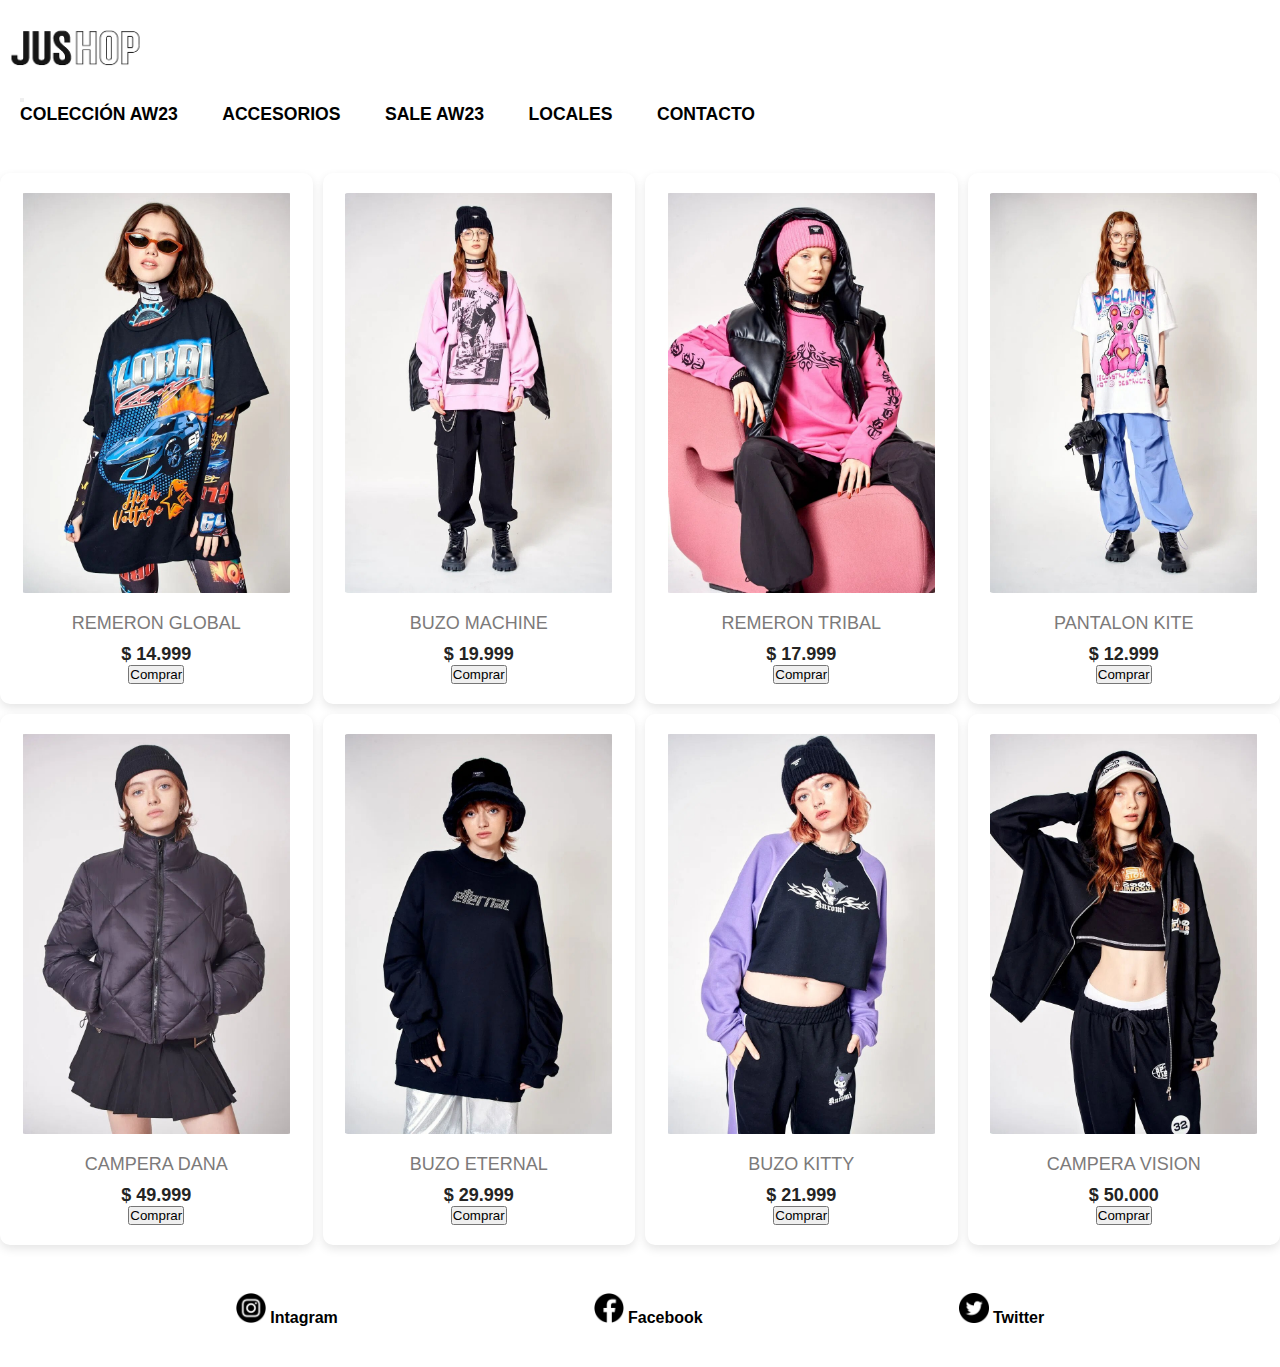
<file: pages/index.html>
<!DOCTYPE html>
<html lang="en">

<head>
    <meta charset="UTF-8">
    <meta name="viewport" content="width=device-width, initial-scale=1.0">
    <title>Jushop</title>
    <link rel="stylesheet" href="/css/style.css">
    <link href="https://cdn.jsdelivr.net/npm/bootstrap@5.3.1/dist/css/bootstrap.min.css" rel="stylesheet"
        integrity="sha384-4bw+/aepP/YC94hEpVNVgiZdgIC5+VKNBQNGCHeKRQN+PtmoHDEXuppvnDJzQIu9" crossorigin="anonymous">
    <script src="https://cdn.jsdelivr.net/npm/bootstrap@5.3.1/dist/js/bootstrap.bundle.min.js"
        integrity="sha384-HwwvtgBNo3bZJJLYd8oVXjrBZt8cqVSpeBNS5n7C8IVInixGAoxmnlMuBnhbgrkm"
        crossorigin="anonymous"></script>

</head>

<body>

    <header>
        <nav class="navbar navbar-expand-lg navbar-white bg-white">

            <div class="container-fluid">

                <a class="navbar-brand" href="#">
                    <div>
                        <img src="/img/logo.png" alt="Logo Jushop" class="logo">
                    </div>
                </a>

                <button class="navbar-toggler" type="button" data-bs-toggle="collapse" data-bs-target="#navbarNav"
                    aria-controls="navbarNav" aria-expanded="false" aria-label="Toggle navigation">
                    <span class="navbar-toggler-icon"></span>
                </button>

                <div class="collapse navbar-collapse" id="navbarNav">
                    <ul class="navbar-nav">
                        <li class="nav-item" id="item-1"><a class="nav-link" id="a-link" href="index.html">Colección
                                Aw23</a></li>
                        <li class="nav-item"><a class="nav-link" id="a-link"
                                href="/pages/accesorios.html">Accesorios</a></li>
                        <li class="nav-item"><a class="nav-link" id="a-link" href="/pages/sale.html">Sale Aw23</a></li>
                        <li class="nav-item"><a class="nav-link" id="a-link" href="/pages/locales.html">Locales</a></li>
                        <li class="nav-item"><a class="nav-link" id="a-link" href="/pages/contacto.html">Contacto</a>
                        </li>
                    </ul>
                </div>
            </div>
        </nav>
    </header>

    <main class="contenedorRopa">
        <div class="ropa">
            <img class="ropaImagen" id="pum" src="/img/remeron vestido global.jpg" alt="Remeron global">
            <h3 class="ropaTitulo"> Remeron global </h3>
            <p class="ropaPrecio"> $ 14.999</p>
            <button class="ropaBtn"> Comprar </button>
        </div>

        <div class="ropa">
            <img class="ropaImagen" id="pum" src="/img/buzo mhd machine.jpg" alt="Buzo machine">
            <h3 class="ropaTitulo"> Buzo machine </h3>
            <p class="ropaPrecio"> $ 19.999</p>
            <button class="ropaBtn"> Comprar </button>
        </div>

        <div class="ropa">
            <img class="ropaImagen" id="pum" src="/img/remeron 47 tribal.jpg" alt="Remeron tribal">
            <h3 class="ropaTitulo"> Remeron tribal </h3>
            <p class="ropaPrecio"> $ 17.999</p>
            <button class="ropaBtn"> Comprar </button>
        </div>

        <div class="ropa">
            <img class="ropaImagen" id="pum" src="/img/pantalon kite.jpg" alt="Pantalon kite">
            <h3 class="ropaTitulo">Pantalon kite</h3>
            <p class="ropaPrecio"> $ 12.999</p>
            <button class="ropaBtn"> Comprar </button>
        </div>

        <div class="ropa">
            <img class="ropaImagen" id="pum" src="/img/campera dana.jpg" alt="Campera dana">
            <h3 class="ropaTitulo"> Campera dana </h3>
            <p class="ropaPrecio"> $ 49.999</p>
            <button class="ropaBtn"> Comprar </button>
        </div>

        <div class="ropa">
            <img class="ropaImagen" id="pum" src="/img/buzo eternal.jpg" alt="Buzo eternal">
            <h3 class="ropaTitulo"> Buzo eternal </h3>
            <p class="ropaPrecio"> $ 29.999</p>
            <button class="ropaBtn"> Comprar </button>
        </div>

        <div class="ropa">
            <img class="ropaImagen" id="pum" src="/img/buzo kitty tribal h_webp.jpg" alt="Buzo kitty">
            <h3 class="ropaTitulo"> Buzo kitty </h3>
            <p class="ropaPrecio"> $ 21.999</p>
            <button class="ropaBtn"> Comprar </button>
        </div>

        <div class="ropa">
            <img class="ropaImagen" id="pum" src="/img/campera vision.jpg" alt="Campera vision">
            <h3 class="ropaTitulo"> Campera vision </h3>
            <p class="ropaPrecio"> $ 50.000</p>
            <button class="ropaBtn"> Comprar </button>
        </div>

    </main>

    <footer>
        <div class="footer">
            <a class="linkRedes" href="http://www.instagram.com/" target="_blank" rel="noopener noreferrer"> <img
                    src="/img/instagram.png" alt="" class="icon-footer"> Intagram</a>
            <a class="linkRedes" href="http://m.facebook.com/" target="_blank" rel="noopener noreferrer"> <img
                    src="/img/facebook.png" alt="" class="icon-footer"> Facebook</a>
            <a class="linkRedes" href="http://twitter.com/" target="_blank" rel="noopener noreferrer"> <img
                    src="/img/twitter.png" alt="" class="icon-footer"> Twitter</a>
        </div>

    </footer>

</body>

</html>
</file>
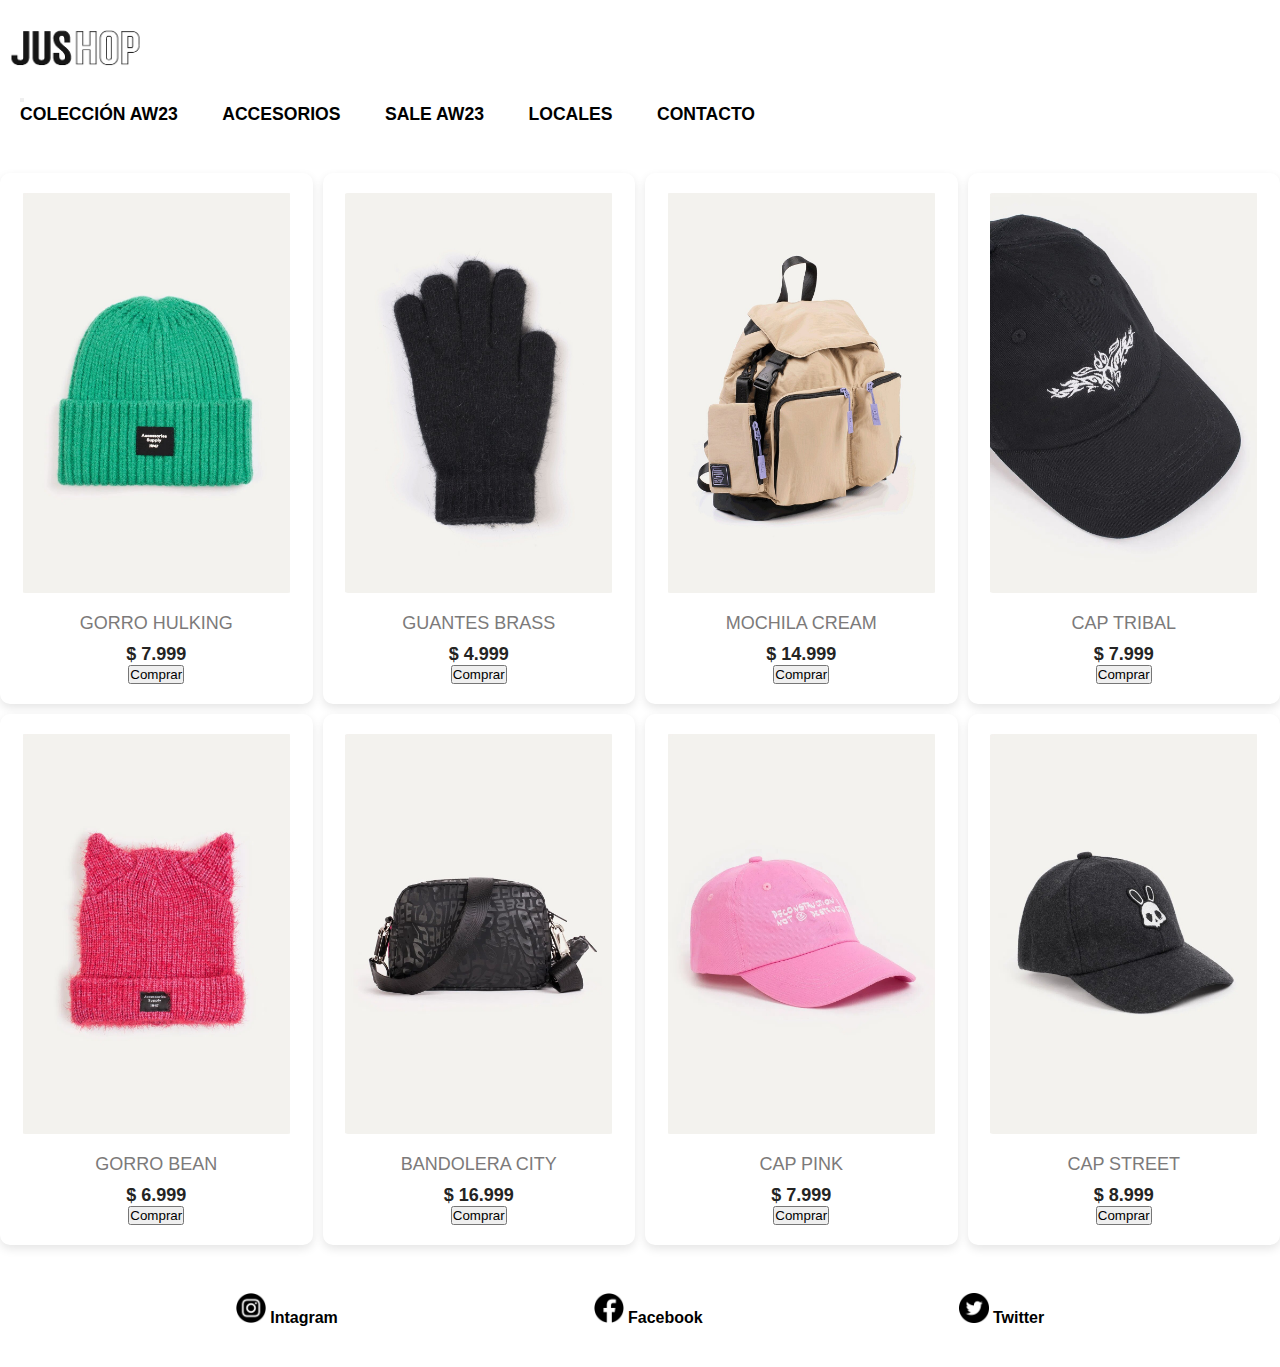
<file: pages/accesorios.html>
<!DOCTYPE html>
<html lang="en">

<head>
    <meta charset="UTF-8">
    <meta name="viewport" content="width=device-width, initial-scale=1.0">
    <title>Jushop</title>
    <link rel="stylesheet" href="/css/style.css">
    <link href="https://cdn.jsdelivr.net/npm/bootstrap@5.3.1/dist/css/bootstrap.min.css" rel="stylesheet"
        integrity="sha384-4bw+/aepP/YC94hEpVNVgiZdgIC5+VKNBQNGCHeKRQN+PtmoHDEXuppvnDJzQIu9" crossorigin="anonymous">
    <script src="https://cdn.jsdelivr.net/npm/bootstrap@5.3.1/dist/js/bootstrap.bundle.min.js"
        integrity="sha384-HwwvtgBNo3bZJJLYd8oVXjrBZt8cqVSpeBNS5n7C8IVInixGAoxmnlMuBnhbgrkm"
        crossorigin="anonymous"></script>
</head>

<body>
    <header>
        <nav class="navbar navbar-expand-lg navbar-white bg-white">

            <div class="container-fluid">

                <a class="navbar-brand" href="#">
                    <div>
                        <img src="/img/logo.png" alt="Logo Jushop" class="logo">
                    </div>
                </a>

                <button class="navbar-toggler" type="button" data-bs-toggle="collapse" data-bs-target="#navbarNav"
                    aria-controls="navbarNav" aria-expanded="false" aria-label="Toggle navigation">
                    <span class="navbar-toggler-icon"></span>
                </button>

                <div class="collapse navbar-collapse" id="navbarNav">
                    <ul class="navbar-nav">
                        <li class="nav-item" id="item-1"><a class="nav-link" id="a-link" href="index.html">Colección
                                Aw23</a></li>
                        <li class="nav-item"><a class="nav-link" id="a-link"
                                href="/pages/accesorios.html">Accesorios</a></li>
                        <li class="nav-item"><a class="nav-link" id="a-link" href="/pages/sale.html">Sale Aw23</a></li>
                        <li class="nav-item"><a class="nav-link" id="a-link" href="/pages/locales.html">Locales</a></li>
                        <li class="nav-item"><a class="nav-link" id="a-link" href="/pages/contacto.html">Contacto</a>
                        </li>
                    </ul>
                </div>
            </div>
        </nav>
    </header>

    <main class="contenedorRopa">
        <div class="ropa">
            <img class="ropaImagen" id="pum" src="/img/gorro hulking.jpg" alt="Gorro hulking">
            <h3 class="ropaTitulo"> Gorro hulking </h3>
            <p class="ropaPrecio"> $ 7.999</p>
            <button class="ropaBtn"> Comprar </button>
        </div>

        <div class="ropa">
            <img class="ropaImagen" id="pum" src="/img/guantes brass.jpg" alt="Guantes brass">
            <h3 class="ropaTitulo"> Guantes brass </h3>
            <p class="ropaPrecio"> $ 4.999</p>
            <button class="ropaBtn"> Comprar </button>
        </div>

        <div class="ropa">
            <img class="ropaImagen" id="pum" src="/img/mochila outdoor.jpg" alt="Mochila cream">
            <h3 class="ropaTitulo"> Mochila cream </h3>
            <p class="ropaPrecio"> $ 14.999</p>
            <button class="ropaBtn"> Comprar </button>
        </div>

        <div class="ropa">
            <img class="ropaImagen" id="pum" src="/img/cap tribal.jpg" alt="Cap tribal">
            <h3 class="ropaTitulo"> Cap tribal </h3>
            <p class="ropaPrecio"> $ 7.999</p>
            <button class="ropaBtn"> Comprar </button>
        </div>

        <div class="ropa">
            <img class="ropaImagen" id="pum" src="/img/gorro lugs.jpg" alt="Gorro bean">
            <h3 class="ropaTitulo"> Gorro bean </h3>
            <p class="ropaPrecio"> $ 6.999</p>
            <button class="ropaBtn"> Comprar </button>
        </div>

        <div class="ropa">
            <img class="ropaImagen" id="pum" src="/img/bandolera.jpg" alt="Bandolera city">
            <h3 class="ropaTitulo"> Bandolera city </h3>
            <p class="ropaPrecio"> $ 16.999</p>
            <button class="ropaBtn"> Comprar </button>
        </div>

        <div class="ropa">
            <img class="ropaImagen" id="pum" src="/img/cap disclaimer.jpg" alt="Cap pink">
            <h3 class="ropaTitulo"> Cap pink </h3>
            <p class="ropaPrecio"> $ 7.999</p>
            <button class="ropaBtn"> Comprar </button>
        </div>


        <div class="ropa">
            <img class="ropaImagen" id="pum" src="/img/cap street.jpg" alt="Cap street">
            <h3 class="ropaTitulo"> Cap street </h3>
            <p class="ropaPrecio"> $ 8.999</p>
            <button class="ropaBtn"> Comprar </button>
        </div>

    </main>

    <footer>
        <div class="footer">
            <a class="linkRedes" href="http://www.instagram.com/" target="_blank" rel="noopener noreferrer"> <img
                    src="/img/instagram.png" alt="" class="icon-footer"> Intagram</a>
            <a class="linkRedes" href="http://m.facebook.com/" target="_blank" rel="noopener noreferrer"> <img
                    src="/img/facebook.png" alt="" class="icon-footer"> Facebook</a>
            <a class="linkRedes" href="http://twitter.com/" target="_blank" rel="noopener noreferrer"> <img
                    src="/img/twitter.png" alt="" class="icon-footer"> Twitter</a>
        </div>

    </footer>

</body>

</html>
</file>
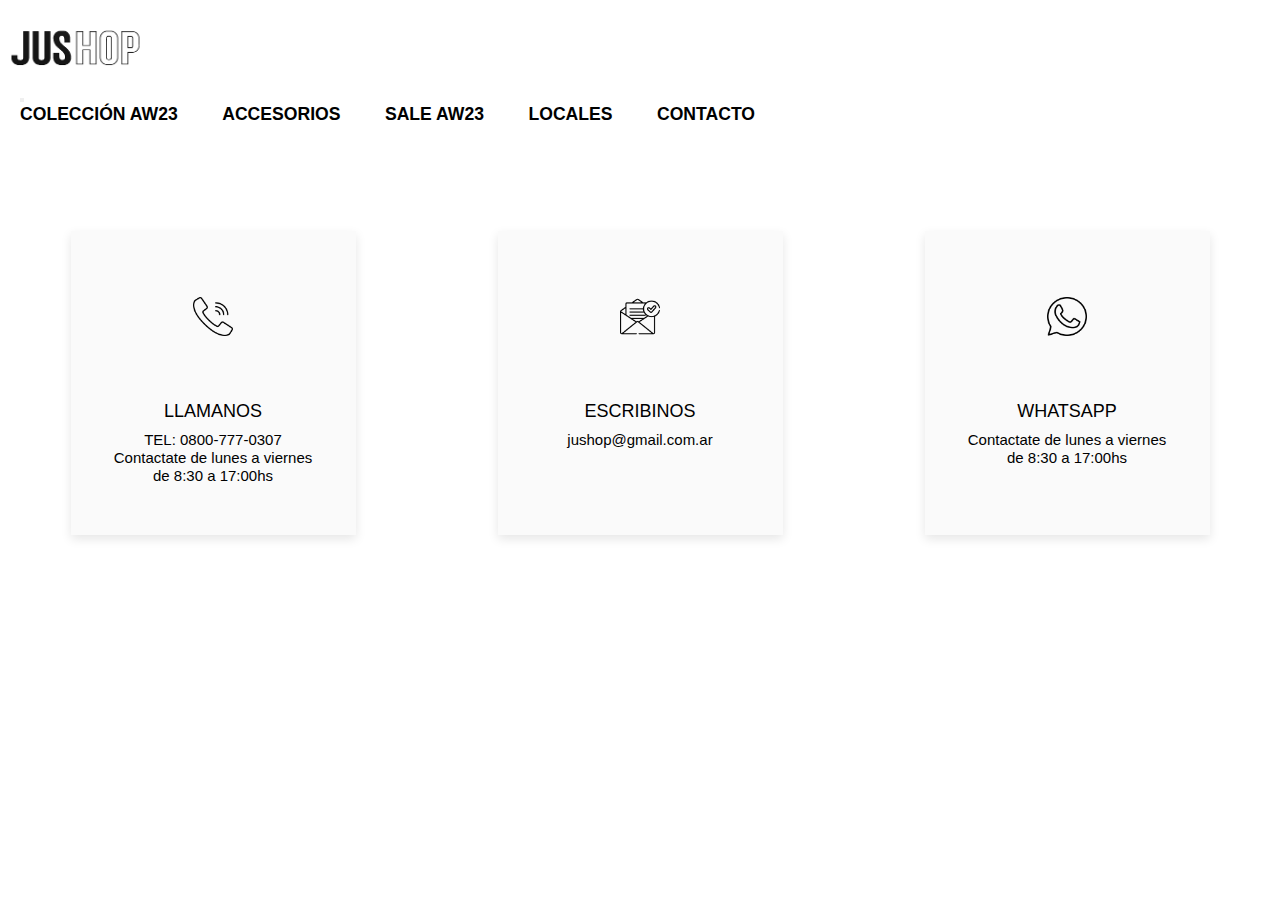
<file: pages/contacto.html>
<!DOCTYPE html>
<html lang="en">

<head>
    <meta charset="UTF-8">
    <meta name="viewport" content="width=device-width, initial-scale=1.0">
    <title>Jushop</title>
    <link rel="stylesheet" href="/css/style.css">
    <link href="https://cdn.jsdelivr.net/npm/bootstrap@5.3.1/dist/css/bootstrap.min.css" rel="stylesheet"
        integrity="sha384-4bw+/aepP/YC94hEpVNVgiZdgIC5+VKNBQNGCHeKRQN+PtmoHDEXuppvnDJzQIu9" crossorigin="anonymous">
    <script src="https://cdn.jsdelivr.net/npm/bootstrap@5.3.1/dist/js/bootstrap.bundle.min.js"
        integrity="sha384-HwwvtgBNo3bZJJLYd8oVXjrBZt8cqVSpeBNS5n7C8IVInixGAoxmnlMuBnhbgrkm"
        crossorigin="anonymous"></script>

</head>

<body>

    <header>
        <nav class="navbar navbar-expand-lg navbar-white bg-white">

            <div class="container-fluid">

                <a class="navbar-brand" href="#">
                    <div>
                        <img src="/img/logo.png" alt="Logo Jushop" class="logo">
                    </div>
                </a>

                <button class="navbar-toggler" type="button" data-bs-toggle="collapse" data-bs-target="#navbarNav"
                    aria-controls="navbarNav" aria-expanded="false" aria-label="Toggle navigation">
                    <span class="navbar-toggler-icon"></span>
                </button>

                <div class="collapse navbar-collapse" id="navbarNav">
                    <ul class="navbar-nav">
                        <li class="nav-item" id="item-1"><a class="nav-link" id="a-link" href="index.html">Colección
                                Aw23</a></li>
                        <li class="nav-item"><a class="nav-link" id="a-link"
                                href="/pages/accesorios.html">Accesorios</a></li>
                        <li class="nav-item"><a class="nav-link" id="a-link" href="/pages/sale.html">Sale Aw23</a></li>
                        <li class="nav-item"><a class="nav-link" id="a-link" href="/pages/locales.html">Locales</a></li>
                        <li class="nav-item"><a class="nav-link" id="a-link" href="/pages/contacto.html">Contacto</a>
                        </li>
                    </ul>
                </div>
            </div>
        </nav>
    </header>


    <main class="contenedorContacto">
        <div class="contacto">
            <img class="contactoImagen" src="/img/llamada.png" alt="">
            <h3 class="contactoTitulo"> Llamanos </h3>
            <p class="contactoTxt"> TEL: 0800-777-0307 </p>
            <p class="contactoTxt"> Contactate de lunes a viernes </p>
            <p class="contactoTxt"> de 8:30 a 17:00hs </p>
        </div>

        <div class="contacto">
            <img class="contactoImagen" src="/img/correo-electronico.png" alt="">
            <h3 class="contactoTitulo"> Escribinos </h3>
            <p class="contactoTxt"> jushop@gmail.com.ar </p>
        </div>

        <div class="contacto">
            <img class="contactoImagen" src="/img/whatsapp.png" alt="">
            <h3 class="contactoTitulo"> Whatsapp </h3>
            <p class="contactoTxt">Contactate de lunes a viernes </p>
            <p class="contactoTxt"> de 8:30 a 17:00hs </p>
        </div>

    </main>
</body>

</html>
</file>
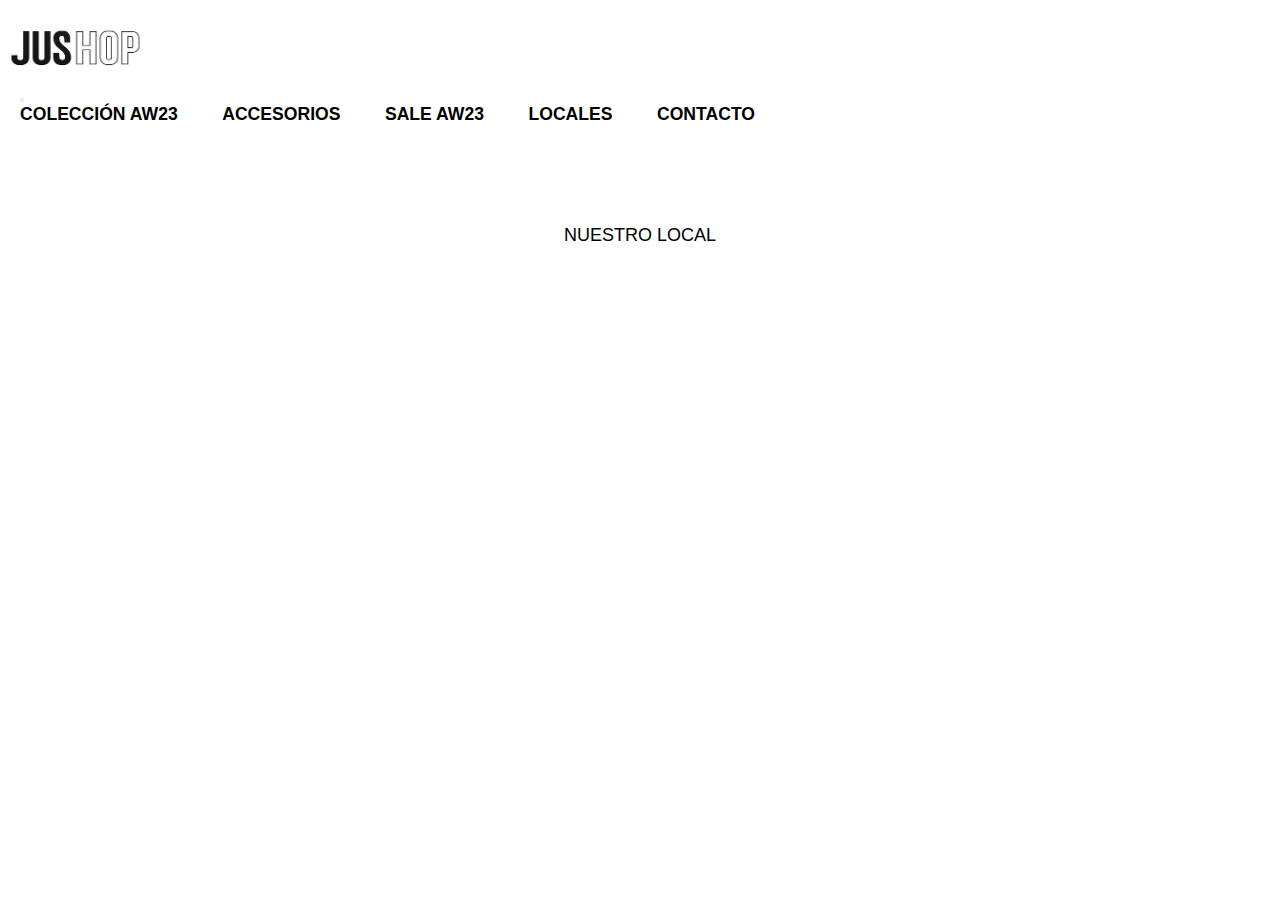
<file: pages/locales.html>
<!DOCTYPE html>
<html lang="en">

<head>
    <meta charset="UTF-8">
    <meta name="viewport" content="width=device-width, initial-scale=1.0">
    <title>Jushop</title>
    <link rel="stylesheet" href="/css/style.css">
    <link href="https://cdn.jsdelivr.net/npm/bootstrap@5.3.1/dist/css/bootstrap.min.css" rel="stylesheet"
        integrity="sha384-4bw+/aepP/YC94hEpVNVgiZdgIC5+VKNBQNGCHeKRQN+PtmoHDEXuppvnDJzQIu9" crossorigin="anonymous">
    <script src="https://cdn.jsdelivr.net/npm/bootstrap@5.3.1/dist/js/bootstrap.bundle.min.js"
        integrity="sha384-HwwvtgBNo3bZJJLYd8oVXjrBZt8cqVSpeBNS5n7C8IVInixGAoxmnlMuBnhbgrkm"
        crossorigin="anonymous"></script>
</head>

<body>
    <header>
        <nav class="navbar navbar-expand-lg navbar-white bg-white">

            <div class="container-fluid">

                <a class="navbar-brand" href="#">
                    <div>
                        <img src="/img/logo.png" alt="Logo Jushop" class="logo">
                    </div>
                </a>

                <button class="navbar-toggler" type="button" data-bs-toggle="collapse" data-bs-target="#navbarNav"
                    aria-controls="navbarNav" aria-expanded="false" aria-label="Toggle navigation">
                    <span class="navbar-toggler-icon"></span>
                </button>

                <div class="collapse navbar-collapse" id="navbarNav">
                    <ul class="navbar-nav">
                        <li class="nav-item" id="item-1"><a class="nav-link" id="a-link" href="index.html">Colección
                                Aw23</a></li>
                        <li class="nav-item"><a class="nav-link" id="a-link"
                                href="/pages/accesorios.html">Accesorios</a></li>
                        <li class="nav-item"><a class="nav-link" id="a-link" href="/pages/sale.html">Sale Aw23</a></li>
                        <li class="nav-item"><a class="nav-link" id="a-link" href="/pages/locales.html">Locales</a></li>
                        <li class="nav-item"><a class="nav-link" id="a-link" href="/pages/contacto.html">Contacto</a>
                        </li>
                    </ul>
                </div>
            </div>
        </nav>
    </header>


    <main class="contenedorLocales">
        <div class="locales">
            <h1 class="localesTitulo"> Nuestro Local </h1>
            <iframe class="localesGps"
                src="https://www.google.com/maps/embed?pb=!1m18!1m12!1m3!1d13123.957583744297!2d-58.565810549999995!3d-34.6802171!2m3!1f0!2f0!3f0!3m2!1i1024!2i768!4f13.1!3m3!1m2!1s0x95bcc7721acd11c1%3A0x2639a476211f517c!2sSan%20Justo%20Shopping!5e0!3m2!1ses!2sar!4v1689465289607!5m2!1ses!2sar"
                width="600" height="450" style="border:0;" allowfullscreen="" loading="lazy"
                referrerpolicy="no-referrer-when-downgrade"></iframe>
            </iframe>
        </div>
    </main>

</body>

</html>
</file>
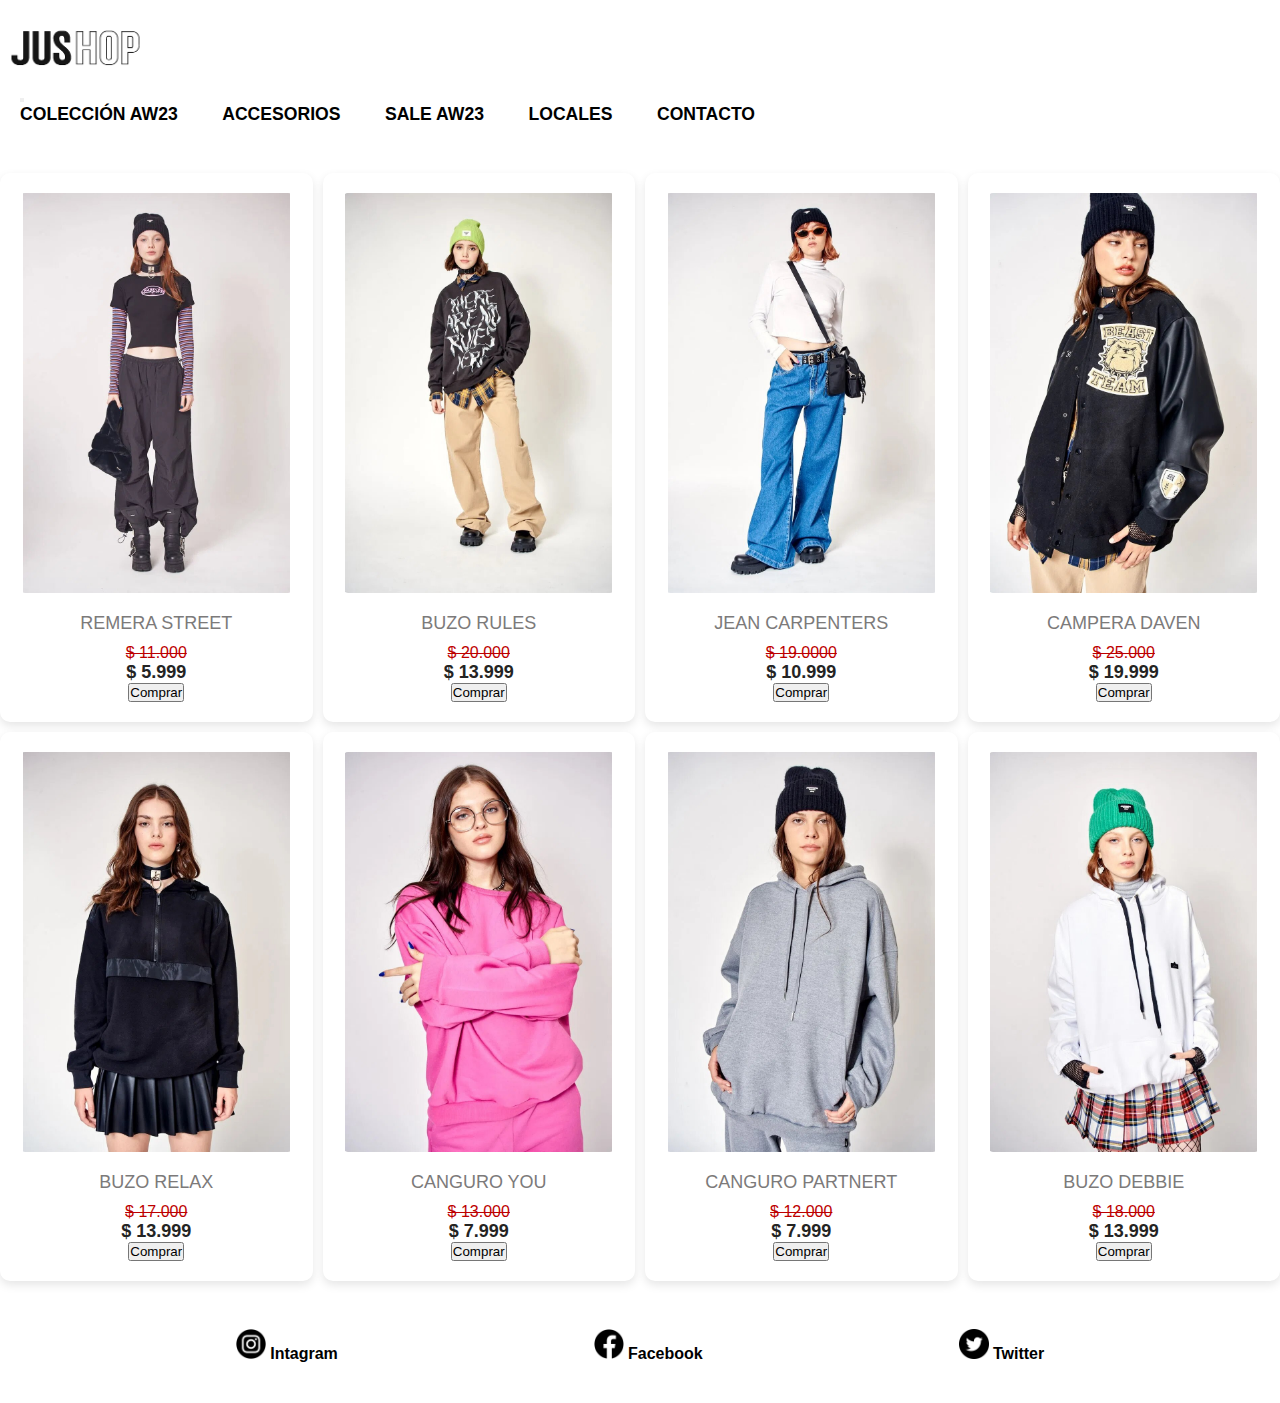
<file: pages/sale.html>
<!DOCTYPE html>
<html lang="en">

<head>
    <meta charset="UTF-8">
    <meta name="viewport" content="width=device-width, initial-scale=1.0">
    <title>Jushop</title>
    <link rel="stylesheet" href="/css/style.css">
    <link href="https://cdn.jsdelivr.net/npm/bootstrap@5.3.1/dist/css/bootstrap.min.css" rel="stylesheet"
        integrity="sha384-4bw+/aepP/YC94hEpVNVgiZdgIC5+VKNBQNGCHeKRQN+PtmoHDEXuppvnDJzQIu9" crossorigin="anonymous">
    <script src="https://cdn.jsdelivr.net/npm/bootstrap@5.3.1/dist/js/bootstrap.bundle.min.js"
        integrity="sha384-HwwvtgBNo3bZJJLYd8oVXjrBZt8cqVSpeBNS5n7C8IVInixGAoxmnlMuBnhbgrkm"
        crossorigin="anonymous"></script>
</head>

<body>
    <header>
        <nav class="navbar navbar-expand-lg navbar-white bg-white">

            <div class="container-fluid">

                <a class="navbar-brand" href="#">
                    <div>
                        <img src="/img/logo.png" alt="Logo Jushop" class="logo">
                    </div>
                </a>

                <button class="navbar-toggler" type="button" data-bs-toggle="collapse" data-bs-target="#navbarNav"
                    aria-controls="navbarNav" aria-expanded="false" aria-label="Toggle navigation">
                    <span class="navbar-toggler-icon"></span>
                </button>

                <div class="collapse navbar-collapse" id="navbarNav">
                    <ul class="navbar-nav">
                        <li class="nav-item" id="item-1"><a class="nav-link" id="a-link" href="index.html">Colección
                                Aw23</a></li>
                        <li class="nav-item"><a class="nav-link" id="a-link"
                                href="/pages/accesorios.html">Accesorios</a></li>
                        <li class="nav-item"><a class="nav-link" id="a-link" href="/pages/sale.html">Sale Aw23</a></li>
                        <li class="nav-item"><a class="nav-link" id="a-link" href="/pages/locales.html">Locales</a></li>
                        <li class="nav-item"><a class="nav-link" id="a-link" href="/pages/contacto.html">Contacto</a>
                        </li>
                    </ul>
                </div>
            </div>
        </nav>
    </header>

    <main class="contenedorRopa">

        <div class="ropa">
            <img class="ropaImagen" id="pum" src="/img/remera street.jpg" alt="Remera street">
            <h3 class="ropaTitulo"> Remera street </h3>
            <p class="ropaSale">$ 11.000</p>
            <p class="ropaPrecio"> $ 5.999</p>
            <button class="ropaBtn"> Comprar </button>
        </div>

        <div class="ropa">
            <img class="ropaImagen" id="pum" src="/img/pantalon marron.jpg" alt="Buzo rules">
            <h3 class="ropaTitulo"> Buzo rules </h3>
            <p class="ropaSale">$ 20.000</p>
            <p class="ropaPrecio"> $ 13.999</p>
            <button class="ropaBtn"> Comprar </button>
        </div>

        <div class="ropa">
            <img class="ropaImagen" id="pum" src="/img/jean.jpg" alt="Jean carpenters">
            <h3 class="ropaTitulo"> Jean carpenters </h3>
            <p class="ropaSale">$ 19.0000</p>
            <p class="ropaPrecio"> $ 10.999</p>
            <button class="ropaBtn"> Comprar </button>
        </div>

        <div class="ropa">
            <img class="ropaImagen" id="pum" src="/img/campera bull.jpg" alt="Campera daven">
            <h3 class="ropaTitulo"> Campera daven </h3>
            <p class="ropaSale">$ 25.000</p>
            <p class="ropaPrecio"> $ 19.999</p>
            <button class="ropaBtn"> Comprar </button>
        </div>

        <div class="ropa">
            <img class="ropaImagen" id="pum" src="/img/negro peluche.jpg" alt="Buzo relax">
            <h3 class="ropaTitulo"> Buzo relax </h3>
            <p class="ropaSale">$ 17.000</p>
            <p class="ropaPrecio"> $ 13.999</p>
            <button class="ropaBtn"> Comprar </button>
        </div>

        <div class="ropa">
            <img class="ropaImagen" id="pum" src="/img/conjunto rosa.jpg" alt="Canguro you">
            <h3 class="ropaTitulo"> Canguro you </h3>
            <p class="ropaSale">$ 13.000</p>
            <p class="ropaPrecio"> $ 7.999</p>
            <button class="ropaBtn"> Comprar </button>
        </div>

        <div class="ropa">
            <img class="ropaImagen" id="pum" src="/img/canguro gris.jpg" alt="Canguro Partnert">
            <h3 class="ropaTitulo"> Canguro Partnert </h3>
            <p class="ropaSale">$ 12.000</p>
            <p class="ropaPrecio"> $ 7.999</p>
            <button class="ropaBtn"> Comprar </button>
        </div>

        <div class="ropa">
            <img class="ropaImagen" id="pum" src="/img/buzo blanco.jpg" alt="Buzo debbie">
            <h3 class="ropaTitulo"> Buzo debbie </h3>
            <p class="ropaSale"> $ 18.000</p>
            <p class="ropaPrecio"> $ 13.999</p>
            <button class="ropaBtn"> Comprar </button>
        </div>

    </main>

    <footer>
        <div class="footer">
            <a class="linkRedes" href="http://www.instagram.com/" target="_blank" rel="noopener noreferrer"> <img
                    src="/img/instagram.png" alt="" class="icon-footer"> Intagram</a>
            <a class="linkRedes" href="http://m.facebook.com/" target="_blank" rel="noopener noreferrer"> <img
                    src="/img/facebook.png" alt="" class="icon-footer"> Facebook</a>
            <a class="linkRedes" href="http://twitter.com/" target="_blank" rel="noopener noreferrer"> <img
                    src="/img/twitter.png" alt="" class="icon-footer"> Twitter</a>
        </div>

    </footer>

</body>

</html>
</file>
<file: css/style.css>
* {
    margin: 0;
    padding: 0;
}

@import url('https://fonts.googleapis.com/css2? family= Roboto:wght@100 & display=swap');

body{
    font-family: 'Roboto', sans-serif;
}

.logo {
    width: 150px;
    cursor: pointer;
}

li {
    display: inline-block;
    font-size: 1.1rem;
    text-transform: uppercase;
    font-weight: bold;
}

.titulos:hover{
color:  rgb(186, 130, 238);
}

a {
    text-decoration: none;
    color: black;
    padding: 0px 20px;
    

}

.contenedorRopa{
    display: grid;
    grid-template-columns: repeat(4, 1fr);
    gap: 10px;
    margin: 3rem 0;
}

.ropa{
    display: flex;
    flex-direction: column;
    align-items: center;
    padding: 20px;
    background-color: white;
    border-radius: 10px;
    box-shadow: 0px 4px 10px rgb(0, 0, 0, 0.1);
}

.ropaImagen{
    width: 100%;
    height: 400px;
    object-fit: contain;
    border-radius: 5px;
    margin-bottom: 20px;
    transition: transform 0.3s ease;
}

#pum:hover{
    transform: scale(1.1);
}

.ropaTitulo{
    font-size: 18px;
    font-weight: bold;
    text-align: center;
    margin-bottom: 10px;
    text-transform: uppercase;
    color: rgb(124, 122, 122);
    font-weight: lighter;
}

.ropaPrecio{
    font-size: 18px;
    font-weight: bold;
    color: rgb(36, 36, 35);
    text-align: center;
}

.footer{
    display: flex;
    justify-content: space-evenly;
    font-weight: bold;
    margin-bottom: 40px;
}

.ropaSale{
    text-decoration: line-through;
    color: rgb(189, 0, 0);
}

.contenedorLocales{
    display: flex;
    justify-content: space-around;
}

.localesTitulo{
    font-size: 18px;
    font-weight: bold;
    text-align: center;
    margin-bottom: 10px;
    text-transform: uppercase;
    color: rgb(0, 0, 0);
    font-weight: 10;
}

.localesGps{
    height: 500px;
    object-fit: contain;
    border-radius: 5px;
}

.locales{
    margin-top: 100px;
}

.contenedorContacto{
    display: grid;
    grid-template-columns: repeat(3, 1fr);
    gap: 1px;
    margin: 6rem 0;
    justify-items: center;
}

.contacto{
    display: flex;
    flex-direction: column;
    align-items: center;
    height: 100%;
    width: 265px;
    padding: 10px;
    margin: 10px 50px;
    background-color: rgb(250, 250, 250);
    box-shadow: 0px 4px 10px rgb(0, 0, 0, 0.1);
}


.contactoImagen{
    width: 15%;
    height: 150px;
    object-fit: contain;
    margin-bottom: 10px;

}
.contactoTitulo{
    font-size: 18px;
    font-weight: bold;
    text-align: center;
    height: 20px;
    margin-bottom: 10px;
    text-transform: uppercase;
    color: rgb(0, 0, 0);
    font-weight: lighter;
}

.contactoTxt{
    font-size: 15px;
    text-align: center;
    margin-bottom: 1px;
}

.linkRedes{
    text-decoration: none;
    color: black;
}

.linkRedes:hover{
    color: blueviolet;
}

.icon-footer{
    width: 30px;
}

.icon-footer:hover{
    background-color: blueviolet;
    border-radius: 20px;
}

@media (max-width: 500px) {
    .contenedorRopa{
        grid-template-columns: repeat(1, 1fr);
    }
    .contenedorContacto{
        grid-template-columns: repeat(1, 1fr);
    }
    .contacto{
        height: 80%;
        margin-bottom: 66px;
    }
    .localesGps{
        width: 50vh;
        height: 70vh;
    }
}

@media (min-width: 501px) and (max-width: 768px) {
    .contenedorRopa{
        grid-template-columns: repeat(2, 1fr);
    }
    .contenedorContacto{
        grid-template-columns: repeat(1, 1fr);
    }
    .contacto{
        height: 80%;
        margin-bottom: 66px;
    }
}

@media (min-width: 769px) and (max-width: 1200px) {
    .contenedorRopa{
        grid-template-columns: repeat(2, 1fr);
    }
    
}
</file>
